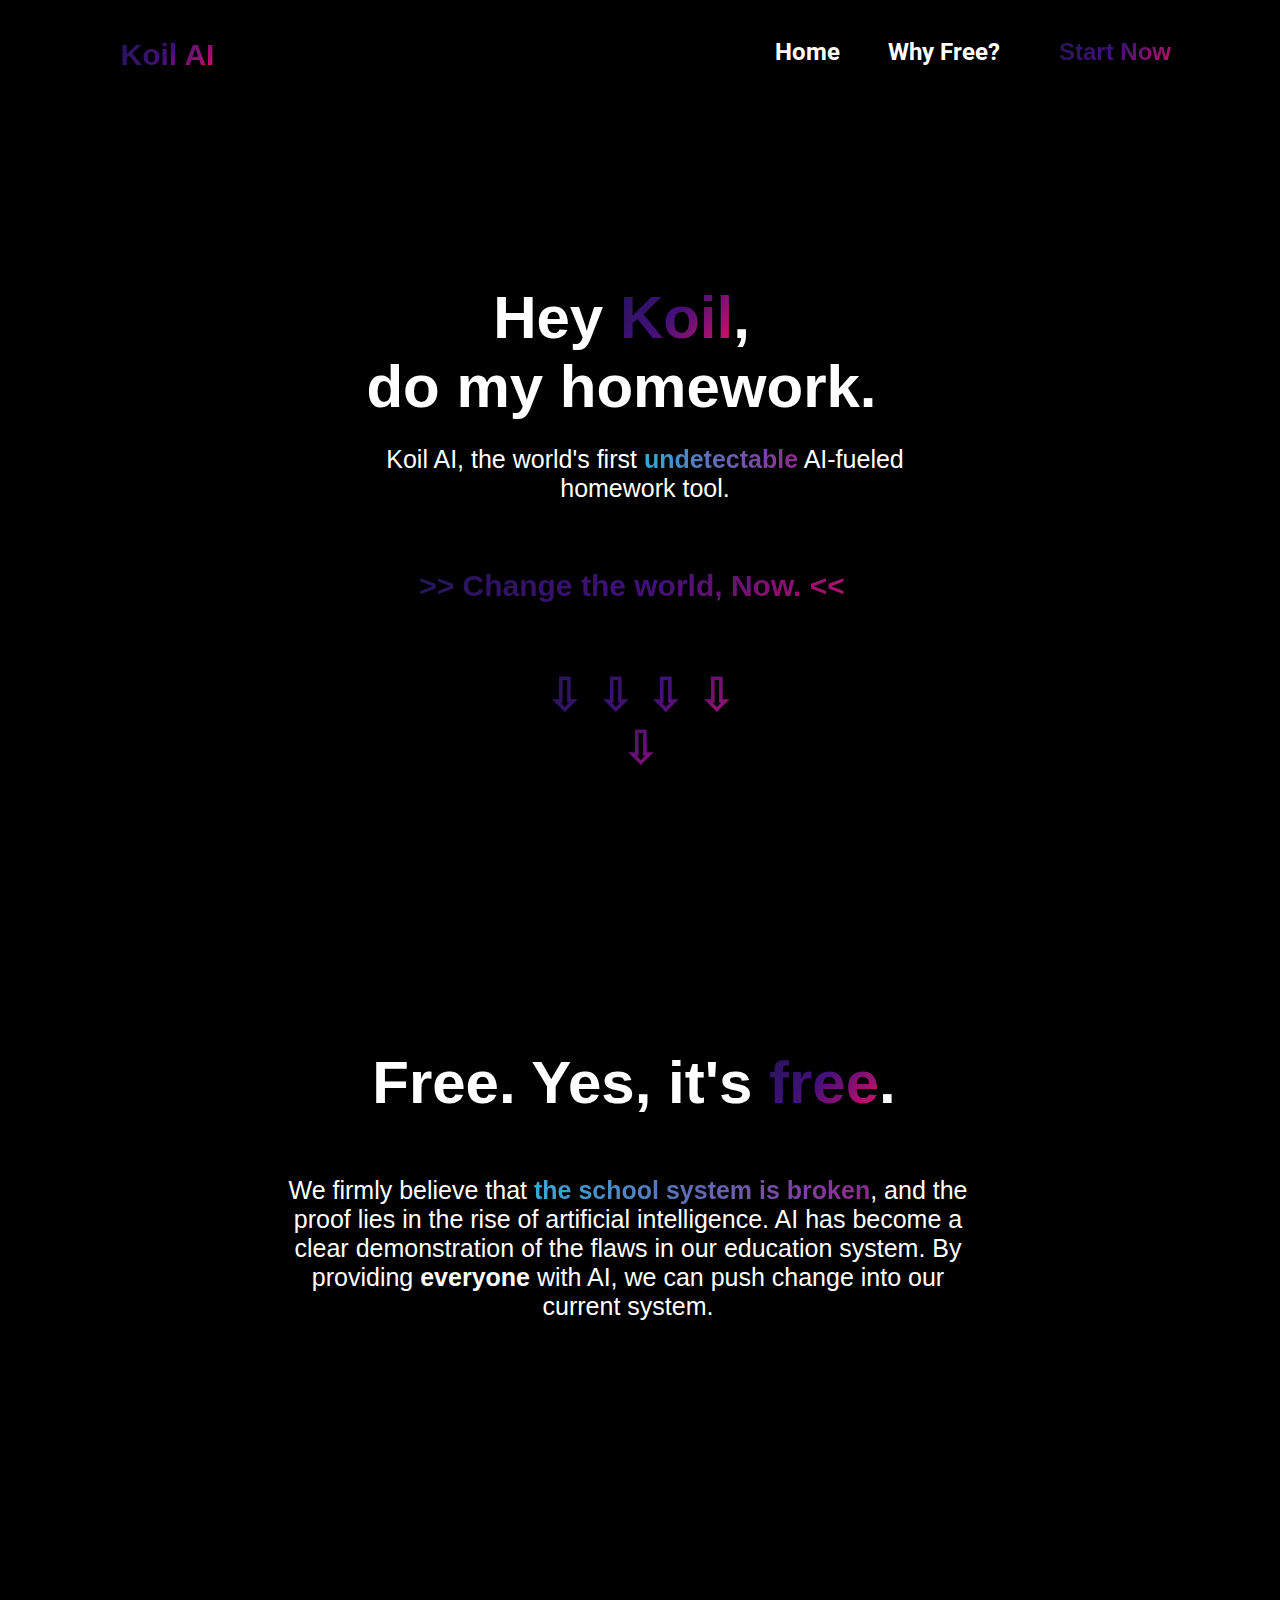
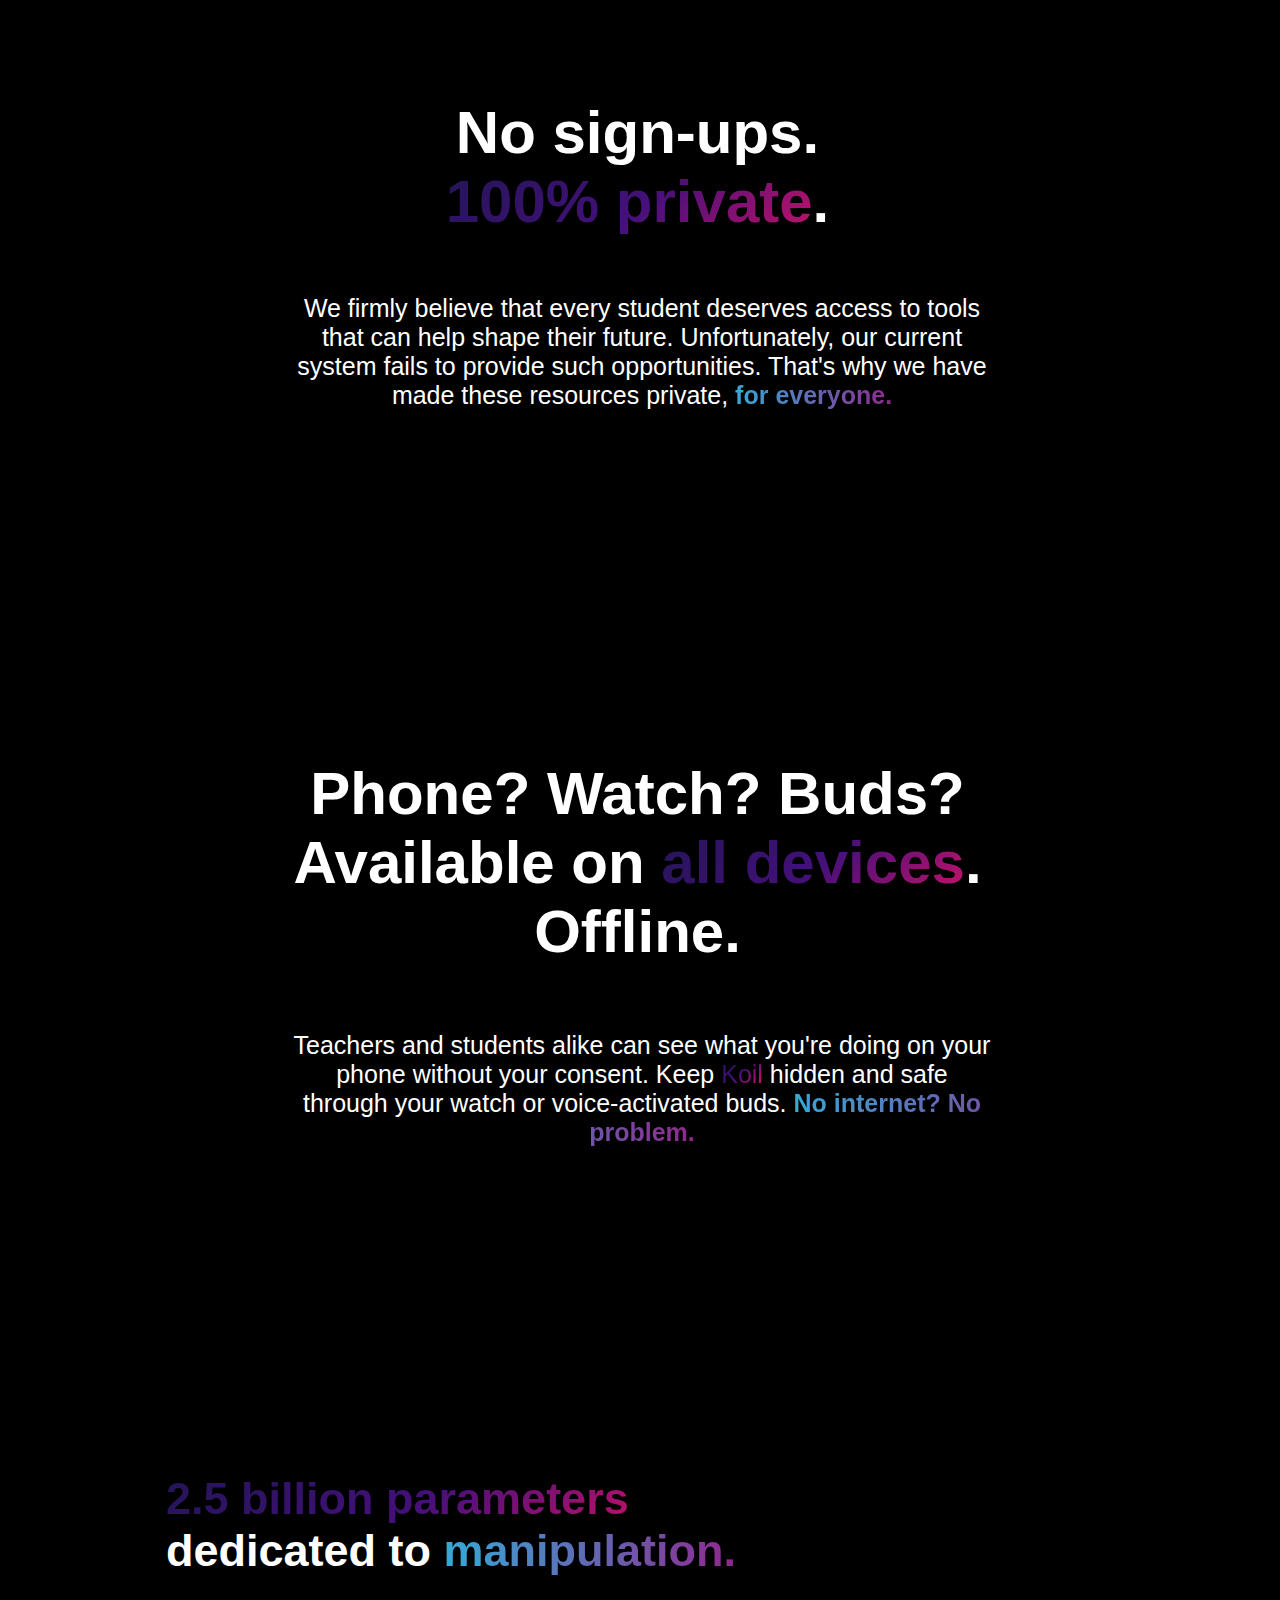
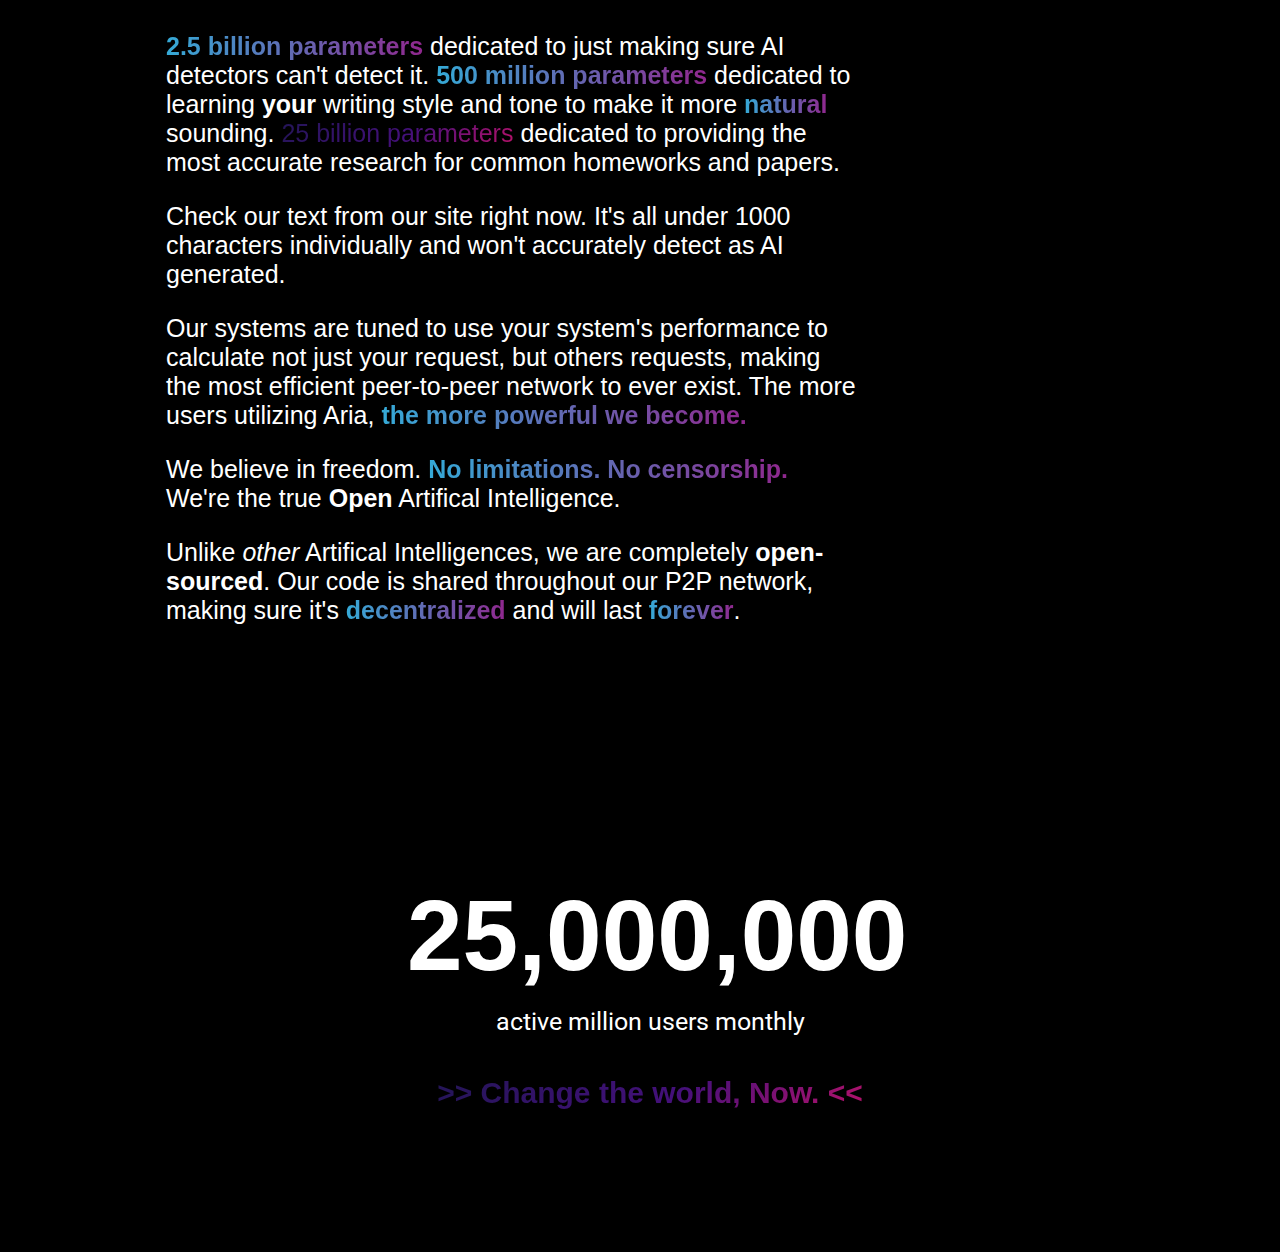
<file: index.html>
<!doctype html><html class="" lang="en"><head>
    <meta charset="UTF-8">
    <!-- generator meta tag -->
    <!-- leave this for stats and Silex version check -->
    <meta name="generator" content="Silex v2.2.14">
    <!-- End of generator meta tag -->
    <script src="js/jquery.js"></script>
    
    
    <script src="js/front-end.js"></script>
    <link rel="stylesheet" href="css/normalize.css">
    <link rel="stylesheet" href="css/front-end.css">

    
    
    
    <title>Koil AI - index</title>
    

    
<link href="https://fonts.googleapis.com/css?family=Roboto" rel="stylesheet" class="silex-custom-font"><link href="css/AI.png" rel="shortcut icon"><script src="js/script.js"></script><link href="css/styles.css" rel="stylesheet"><style>body { opacity: 0; transition: .25s opacity ease; }</style></head>

<body class="body-initial all-style prevent-resizable prevent-selectable editable-style silex-runtime silex-published" data-current-page="page-index">
    









    
    
    
















<section class="editable-style section-element silex-id-1683740967507-4 page-page-1"><div class="editable-style container-element silex-id-1683740967508-5 silex-element-content website-width prevent-draggable"><a class="editable-style html-element silex-id-1683740991314-6 page-link-active" href="index.html"><div class="silex-element-content"><h1 style="text-align: center; font-size: 30px;">
   <span id="aria"><strong>Koil AI</strong></span>
</h1></div></a><a class="editable-style html-element silex-id-1683741755524-5" href="chat.html"><div class="silex-element-content"><h2><span id="aria">Start Now</span></h2></div></a><a class="editable-style text-element silex-id-1683741705932-0" href="#first"><div class="silex-element-content normal"><h2>Home</h2><span class="_wysihtml-temp-caret-fix" style="position: absolute; display: block; min-width: 1px; z-index: 99999;">﻿</span></div></a><a class="editable-style text-element silex-id-1683741717370-1" href="#first"><div class="silex-element-content normal"><h2>Why Free?</h2><span class="_wysihtml-temp-caret-fix" style="position: absolute; display: block; min-width: 1px; z-index: 99999;">﻿</span></div></a></div></section><section class="container-element editable-style silex-id-1474394621033-3 section-element prevent-resizable page-page-1 page-index paged-element paged-element-visible">
        <div class="editable-style silex-element-content silex-id-1474394621032-2 container-element selected website-width" id="landing"><div class="editable-style html-element silex-id-1683731656943-8 page-page-1 page-index paged-element paged-element-visible"><div class="silex-element-content"><p style="text-align: center;">Koil AI, the world's first <span id="nice">undetectable</span> AI-fueled homework tool.</p></div></div><a class="editable-style html-element silex-id-1683732601766-30 page-page-1 page-index paged-element paged-element-visible" href="chat.html"><div class="silex-element-content"><h1 style="text-align: center; font-size: 30px;">
    <span id="aria"><strong> &gt;&gt; Change the world, Now. &lt;&lt; </strong></span>
</h1></div></a><div class="editable-style html-element silex-id-1683738316308-0 page-page-1 page-index paged-element paged-element-visible"><div class="silex-element-content"><a href="#first" <h1="" style="text-align: center; font-size: 45px;">
    <span class="bounce"><span id="aria"><strong>⇩ ⇩ ⇩ ⇩ ⇩</strong></span></span><strong>

</strong></a></div></div><div class="editable-style html-element silex-id-1683643973569-0 page-page-1 page-index paged-element paged-element-visible" style="z-index: 99999999; transform: translate(-8px, 5px); top: 130px; left: 244px; width: 691px; min-height: 218px;"><div class="silex-element-content"><h1 style="text-align: center;">
    Hey <span id="aria"><strong>Koil</strong></span>,
    <br>
    do my homework.
</h1></div></div></div>
    </section><section class="editable-style section-element silex-id-1683658010617-0 page-page-1 page-index paged-element paged-element-visible"><div class="editable-style container-element silex-id-1683658010618-1 silex-element-content prevent-draggable website-width" id="first"><div class="editable-style html-element silex-id-1683731815841-9 page-page-1 page-index paged-element paged-element-visible"><div class="silex-element-content"><h1 style="text-align: center;">
    Free. Yes, it's <span id="aria"><strong>free</strong></span>.
</h1></div></div><div class="editable-style html-element silex-id-1683731919632-12 page-page-1 page-index paged-element paged-element-visible"><div class="silex-element-content"><p style="text-align: center;">We firmly believe that <span id="nice">the school system is broken</span>, and the proof lies in the rise of artificial intelligence. AI has become a clear demonstration of the flaws in our education system. By providing <b>everyone</b> with AI, we can push change into our current system.</p></div></div></div></section><section class="editable-style section-element silex-id-1683732209393-14 page-index paged-element paged-element-visible"><div class="editable-style container-element silex-id-1683732209393-15 silex-element-content website-width prevent-draggable"><div class="editable-style html-element silex-id-1683732209393-16 page-page-1 page-index paged-element paged-element-visible"><div class="silex-element-content"><h1 style="text-align: center;">
    No sign-ups. <span id="aria"><strong>100% private</strong></span>.
</h1></div></div><div class="editable-style html-element silex-id-1683732209393-17 page-page-1 page-index paged-element paged-element-visible"><div class="silex-element-content"><p style="text-align: center;">We firmly believe that every student deserves access to tools that can help shape their future. Unfortunately, our current system fails to provide such opportunities. That's why we have made these resources private, <span id="nice">for everyone.</span></p></div></div></div></section><section class="editable-style section-element silex-id-1683732323602-22 page-page-1 page-index paged-element paged-element-visible"><div class="editable-style container-element silex-id-1683732323602-23 page-page-1 silex-element-content website-width prevent-draggable page-index paged-element paged-element-visible"><div class="editable-style html-element silex-id-1683732323602-24 page-page-1 page-index paged-element paged-element-visible"><div class="silex-element-content"><h1 style="text-align: center;">
    Phone? Watch? Buds? Available on <span id="aria"><strong>all devices</strong></span>. Offline.
</h1></div></div><div class="editable-style html-element silex-id-1683732323602-25 page-page-1 page-index paged-element paged-element-visible"><div class="silex-element-content"><p style="text-align: center;">Teachers and students alike can see what you're doing on your phone without your consent. Keep <span id="aria">Koil</span> hidden and safe through your watch or voice-activated buds. <span id="nice">No internet? No problem.</span></p></div></div></div></section><section class="editable-style section-element silex-id-1683741891832-6 page-index paged-element paged-element-visible"><div class="editable-style container-element silex-id-1683741891832-7 silex-element-content website-width prevent-draggable"><div class="editable-style html-element silex-id-1683741891832-8 page-page-1 page-index paged-element paged-element-visible"><div class="silex-element-content"><h1 style="text-align: left; font-size: 45px;">
    <span id="aria"><strong>2.5 billion parameters</strong></span> dedicated to <span id="nice">manipulation.
</span></h1></div></div><div class="editable-style html-element silex-id-1683741891832-9 page-page-1 page-index paged-element paged-element-visible"><div class="silex-element-content"><p style="text-align: left;">
    <span id="nice">2.5 billion parameters</span> dedicated to just making sure AI detectors can't detect it. <span id="nice">500 million parameters</span> dedicated to learning <strong>your</strong> writing style and tone to make it more <span id="nice">natural</span> sounding. <span id="aria">25 billion parameters</span> dedicated to providing the most accurate research for common homeworks and papers.
</p>

<p>
    Check our text from our site right now. It's all under 1000 characters individually and won't accurately detect as AI generated.
</p>

<p>
    Our systems are tuned to use your system's performance to calculate not just your request, but others requests, making the most efficient peer-to-peer network to ever exist. The more users utilizing Aria, <span id="nice">the more powerful we become.</span>
</p>
<p>
    We believe in freedom. <span id="nice">No limitations. No censorship.</span> We're the true <b>Open</b> Artifical Intelligence.
</p>
<p>
    Unlike <i>other</i> Artifical Intelligences, we are completely <strong>open-sourced</strong>. Our code is shared throughout our P2P network, making sure it's <span id="nice">decentralized</span> and will last <span id="nice">forever</span>.</p></div></div></div></section><section class="editable-style section-element silex-id-1683743364510-0 page-index paged-element paged-element-visible"><div class="editable-style container-element silex-id-1683743364511-1 silex-element-content website-width prevent-draggable"><div class="editable-style html-element silex-id-1683743390013-3 page-index paged-element paged-element-visible"><div class="silex-element-content"><h1 style="font-size: 100px;">25,000,000</h1></div></div><div class="editable-style text-element silex-id-1683743429212-4 page-index paged-element paged-element-visible"><div class="silex-element-content normal"><p>active million users monthly</p></div></div><a class="editable-style html-element silex-id-1683743451468-5 page-index paged-element paged-element-visible" href="chat.html"><div class="silex-element-content"><h1 style="text-align: center; font-size: 30px;">
    <span id="aria"><strong> &gt;&gt; Change the world, Now. &lt;&lt; </strong></span>
</h1></div></a></div></section></body></html>
</file>
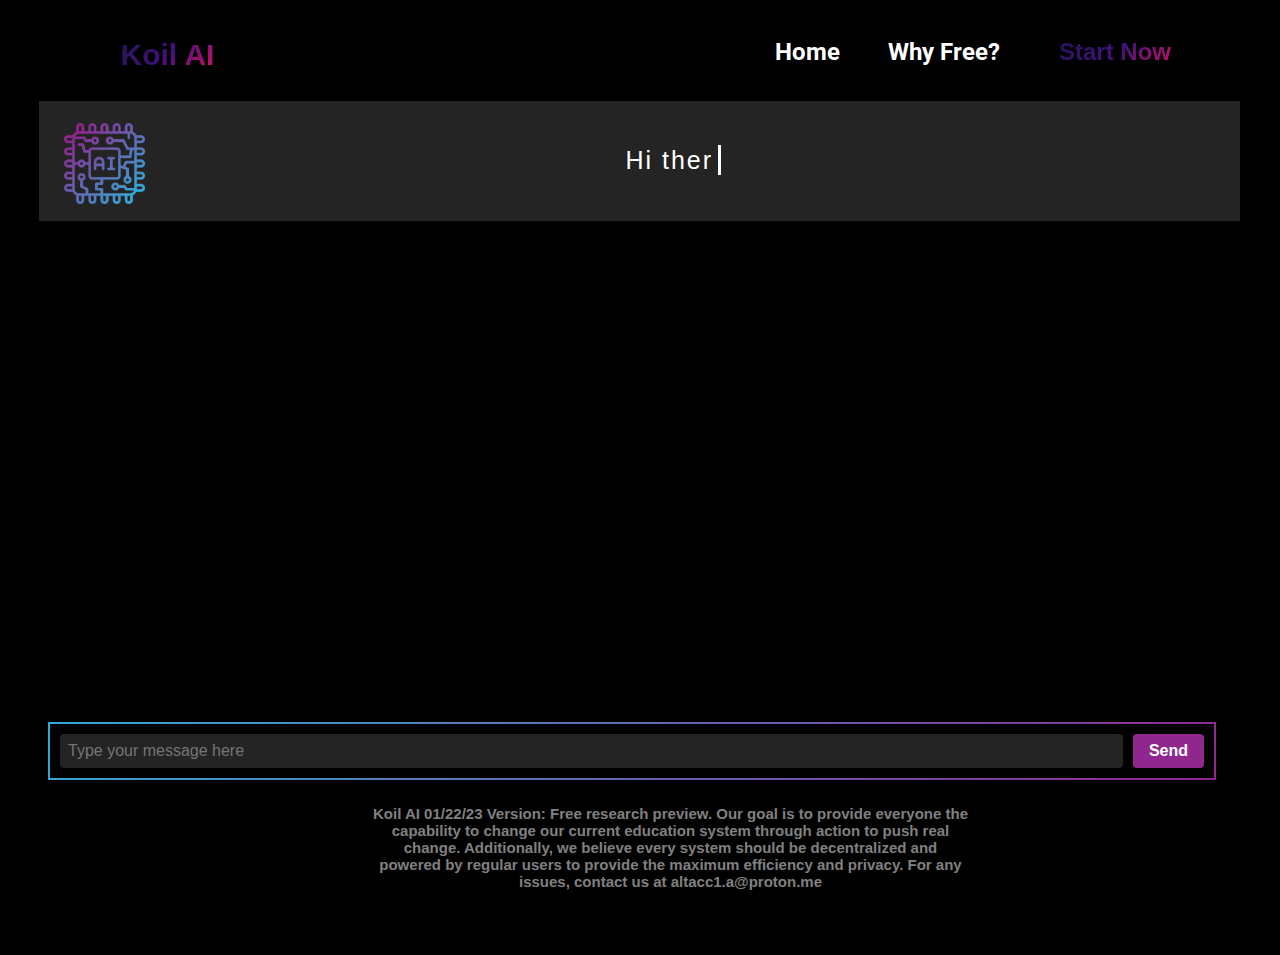
<file: chat.html>
<!doctype html><html class="" lang="en"><head>
    <meta charset="UTF-8">
    <!-- generator meta tag -->
    <!-- leave this for stats and Silex version check -->
    <meta name="generator" content="Silex v2.2.14">
    <!-- End of generator meta tag -->
    <script src="js/jquery.js"></script>
    
    
    <script src="js/front-end.js"></script>
    <link rel="stylesheet" href="css/normalize.css">
    <link rel="stylesheet" href="css/front-end.css">

    
    
    
    <title>Koil AI - chat</title>
    

    
<link href="https://fonts.googleapis.com/css?family=Roboto" rel="stylesheet" class="silex-custom-font"><link href="css/AI.png" rel="shortcut icon"><script src="js/script.js"></script><link href="css/styles.css" rel="stylesheet"><style>body { opacity: 0; transition: .25s opacity ease; }</style></head>

<body class="body-initial all-style prevent-resizable prevent-selectable editable-style silex-runtime silex-published" data-current-page="page-chat">
    









    
    
    
















<section class="editable-style section-element silex-id-1683740967507-4 page-page-1"><div class="editable-style container-element silex-id-1683740967508-5 silex-element-content website-width prevent-draggable"><a class="editable-style html-element silex-id-1683740991314-6" href="index.html"><div class="silex-element-content"><h1 style="text-align: center; font-size: 30px;">
   <span id="aria"><strong>Koil AI</strong></span>
</h1></div></a><a class="editable-style html-element silex-id-1683741755524-5 page-link-active" href="chat.html"><div class="silex-element-content"><h2><span id="aria">Start Now</span></h2></div></a><a class="editable-style text-element silex-id-1683741705932-0" href="#first"><div class="silex-element-content normal"><h2>Home</h2><span class="_wysihtml-temp-caret-fix" style="position: absolute; display: block; min-width: 1px; z-index: 99999;">﻿</span></div></a><a class="editable-style text-element silex-id-1683741717370-1" href="#first"><div class="silex-element-content normal"><h2>Why Free?</h2><span class="_wysihtml-temp-caret-fix" style="position: absolute; display: block; min-width: 1px; z-index: 99999;">﻿</span></div></a></div></section><section class="editable-style section-element silex-id-1683743674580-7 page-chat paged-element paged-element-visible"><div class="editable-style container-element silex-id-1683743674580-8 silex-element-content website-width prevent-draggable"><div class="editable-style html-element silex-id-1683743681864-9"><div class="silex-element-content"><div class="chat-input">
  <input type="text" class="user-input" placeholder="Type your message here">
    <a href="https://www.youtube.com/watch?v=dQw4w9WgXcQ">
        <button class="send-button">Send</button>
    </a>
</div>
</div></div><div class="editable-style container-element silex-id-1683743876046-11"><div class="editable-style image-element silex-id-1683743862273-10"><img src="assets/AI.png"></div><div class="editable-style html-element silex-id-1683743996950-12"><div class="silex-element-content"><div id="container">
  <span id="text"></span>
  <span id="cursor"></span>
</div>
<script>
    function animateText() {
  const textElement = document.getElementById('text');
  const text = "Hi there! How can I help you today?";
  let index = 0;

  function type() {
    textElement.textContent += text[index];
    index++;

    if (index === text.length) {
      clearInterval(typingInterval);
    }
  }

  const isInViewport = (element) => {
    const rect = element.getBoundingClientRect();
    return (
      rect.top >= 0 &&
      rect.left >= 0 &&
      rect.bottom <= (window.innerHeight || document.documentElement.clientHeight) &&
      rect.right <= (window.innerWidth || document.documentElement.clientWidth)
    );
  };

  const startTypingWhenVisible = () => {
    if (isInViewport(textElement)) {
      textElement.style.opacity = 1;
      typingInterval = setInterval(type, 100);
      window.removeEventListener('scroll', startTypingWhenVisible);
    }
  };

  window.addEventListener('scroll', startTypingWhenVisible);
  startTypingWhenVisible();
}

document.addEventListener('DOMContentLoaded', animateText);
</script></div></div></div><div class="editable-style html-element silex-id-1683745374190-14"><div class="silex-element-content"><p style="color: gray; font-size: 15px; text-align: center;"> <strong>Koil AI 01/22/23 Version: Free research preview. Our goal is to provide everyone the capability to change our current education system through action to push real change. Additionally, we believe every system should be decentralized and powered by regular users to provide the maximum efficiency and privacy. For any issues, contact us at altacc1.a@proton.me</strong> </p></div></div></div></section></body></html>
</file>
<file: css/front-end.css>
/**
 * This file holds the styles of websites while editing
 */

body {
  min-height: 100vh;
  min-width: 98vw; /* remove approx size of vertical scroll bar */
}

/* prevent-auto-z-index is to let the components handle their z-index */
.section-element > .silex-element-content > *:not(.prevent-auto-z-index):not(.fixed) {
  /* put the elements of a section on top of sections bellow */
  z-index: 10;
}
/* workaround a bug of the 2.11 version (front end) */
/* sections used to hava margin-top: -1; which can not be edited in the UI */
.editable-style.section-element {
  margin-top: 0;
}
/****************************************************/
.website-width {
  width: 960px;
}
.paged-element-hidden {
  display: none !important;
}
/* resize */
.editable-style.image-element img {
  border-radius: inherit; /* this is to follow the element's radius */
	width: 100%;
	height: 100%;
}
/*
 .image-element > .silex-element-content {
	overflow: hidden;
}
*/
.html-element .silex-element-content {
  /* enable HTML content to have style="min-height: inherit;" */
  /* removed because it makes components buggy, add it to silex if you need to
  position: absolute;
  min-height: inherit;
  width: 100%; /* needed by slideshow components and probably others */
  /*
  height: 100%; /* needed by slideshow kreview and probably others */
}
/* wysihtml text editor styles */
.wysiwyg-float-left {
  float: left;
  margin: 0 8px 8px 0;
}
.wysiwyg-float-right {
  float: right;
  margin: 0 0 8px 8px;
}
/* Remove dots surrounding links in Firefox
    because of normalize.css */
a:focus{ outline: none;}

body .editable-style[data-silex-href] {
  cursor: pointer;
}
body.enable-mobile .editable-style.hide-on-desktop {
  display: none;
}
/* only outside the editor */
/* needs to be more qualified than body.enable-mobile .editable-style:not(.prevent-mobile-style) */
body.silex-runtime.body-initial .fixed {
  position: absolute;
  z-index: 20;
}
/* Mobile styles */
@media (max-width:480px) {
  /* needs to be more qualified than body.enable-mobile .editable-style:not(.prevent-mobile-style) */
  body.silex-runtime.body-initial .fixed {
    /* on mobile (chrome, this is needed to be on top of other content) */
    position: relative;
  }

  /* hide horizontal scroll bar which appears because of residual values in css
  html {
    overflow-x: hidden;
  }
  */
  body {
    position: initial; /* used to be absolute but now only in editor (editable.css), when position is absolute the body has the size of its content */
  }
  /* mobile mode */
  body.enable-mobile .editable-style:not(.prevent-mobile-style),
  body.enable-mobile .background.background-initial {
    position: static;
    top: auto;
    left: auto;
    max-width: 100%;
    min-width: auto; /* this is to remove sections min-width, since section min-width is set to the witdh of its content in Element::setStyle() */
    margin-left: auto;
    margin-right: auto;
  }
  body.enable-mobile .editable-style.section-element {
    padding: 0;
  }
  body.enable-mobile.silex-resizing .editable-style:not(.prevent-mobile-style) {
    max-width: unset; /* while dragging let the user size the elements freely */
  }
  body.enable-mobile .image-element.editable-style:not(.prevent-mobile-style) {
    position: relative;
  }
  body.enable-mobile .editable-style.section-element {
    max-width: 100%; /* section bg should be 100% width because user do not need to grab the side and resize */
    padding: 0;
    margin: 0;
  }
  body.enable-mobile .container-element:not(.paged-element-hidden) {
    display: flex;
    align-items: center;
    justify-content: space-around;
    flex-wrap: wrap;
  }
  /* but still hide paged elements or desktop only elements */
  body.enable-mobile .editable-style.hide-on-mobile {
    display: none;
  }
  body.enable-mobile .editable-style.hide-on-desktop:not(.paged-element-hidden) {
    display: initial;
  }
  body.silex-runtime.enable-mobile .background.background-initial {
    max-width: 100%;
  }
}

/* only outside the editor */
/* needs to be more qualified than body.enable-mobile .editable-style:not(.prevent-mobile-style) */
body.silex-runtime.body-initial .fixed {
  position: absolute;
  z-index: 20;
}
/* Mobile styles */
@media (max-width:480px) {
  /* needs to be more qualified than body.enable-mobile .editable-style:not(.prevent-mobile-style) */
  body.silex-runtime.body-initial .fixed {
    /* on mobile (chrome, this is needed to be on top of other content) */
    position: relative;
  }
}

/**
 * prodotype components
 */
.silex-element-content-full-height .silex-element-content {
  height: 100%;
}
silex-template,
.prodotype-preview {
  display: none;
}
.prodotype-runtime,
.prodotype-runtime-strict {
  display: none;
}
.prodotype-published {
  display: none;
}
body.silex-editor .prodotype-preview {
  display: block;
}
body.silex-runtime .prodotype-runtime,
body.silex-runtime .prodotype-runtime-strict {
  display: block;
}
body.silex-published .prodotype-published {
  display: block;
}
body.silex-publish .prodotype-runtime-strict {
  display: none;
}
.prodotype-force-size {
  position: absolute;
  width: 100%;
  height: 100%;
}
.silex-component-button button {
  width: 100%;
}
/* full-width component*/
div.editable-style.full-width-section {
  min-height: 100px;
}

div.editable-style.full-width-section>.editable-style {
  position: static;
  min-width: 100%;
}

div.editable-style.full-width-section>.editable-style.silex-element-content {
  display: none;
}
</file>
<file: css/styles.css>
#container {text-align: center;}#text {display: inline-block; vertical-align: middle; font-size: 25px; color: #fff; letter-spacing: 2px; opacity: 0;}#cursor {display: inline-block; vertical-align: middle; width: 3px; height: 30px; background-color: #fff; animation: blink .75s step-end infinite;}@keyframes blink { 
  from,to {background-color: transparent;} 
  50% {background-color: #fff;} 
}header {padding: 20px; background-color: #000; color: #fff;}.header-container {position: relative;}.header-text {font-size: 32px; margin: 0; opacity: 0; animation: fade-in 1s forwards;}@keyframes fade-in { 
  from {opacity: 0;} 
  to {opacity: 1;} 
}.underline {position: absolute; bottom: -5px; left: 0; width: 100%; height: 4px; background: linear-gradient(to right, #00a8ff, #ff0000); transform: translateX(-100%); animation: underline-anim 3s infinite linear;}@keyframes underline-anim { 
  0% {transform: translateX(-100%);} 
  20% {transform: translateX(0);} 
  80% {transform: translateX(0);} 
  100% {transform: translateX(-100%);} 
}#aria {background-image: linear-gradient(
    -225deg,
    #231557 0%,
    #44107a 29%,
    #ff1361 67%,
    #fff800 100%
  ); background-size: 200% auto; background-clip: text; color: #fff; text-fill-color: transparent; -webkit-background-clip: text; -webkit-text-fill-color: transparent; animation: textclip 2s linear infinite; display: inline-block;}@keyframes gradientAnimation { 
  0% {background-position: 0% 50%;} 
  100% {background-position: 100% 50%;} 
}#nice {background: linear-gradient(to right, #35aad7, #90278e); font-weight: bold; -webkit-background-clip: text; -webkit-text-fill-color: transparent; animation: gradientAnimation 5s linear infinite;}@keyframes textclip { 
  to {background-position: 200% center;} 
}@keyframes bounceAnimation { 
  0% {transform: translateY(0);} 
  50% {transform: translateY(-10px);} 
  100% {transform: translateY(0);} 
}.bounce {display: inline-block; animation: bounceAnimation 1s infinite;}html {scroll-behavior: smooth;}
.body-initial {background-color: rgba(0,0,0,1); position: static;}.silex-id-1474394621033-3 {position: static; margin-top: -1px; background-color: transparent;}.silex-id-1474394621032-2 {background-color: transparent; min-height: 717px; position: relative; margin-left: auto; margin-right: auto;}.silex-id-1683643973569-0 {width: 691px; min-height: 218px; background-color: transparent; position: absolute; top: 125px; left: 252px;}.silex-id-1683658010617-0 {position: static; background-color: transparent;}.silex-id-1683658010618-1 {min-height: 700px; background-color: transparent; position: relative; margin-left: auto; margin-right: auto;}.silex-id-1683731656943-8 {width: 602px; min-height: 108px; background-color: transparent; position: absolute; top: 312px; left: 304px;}.silex-id-1683731815841-9 {width: 684px; min-height: 149px; background-color: transparent; position: absolute; top: 183px; left: 252px;}.silex-id-1683731919632-12 {width: 700px; min-height: 195px; background-color: transparent; position: absolute; top: 326px; left: 238px;}.silex-id-1683732209393-14 {position: static; background-color: transparent;}.silex-id-1683732209393-15 {min-height: 700px; background-color: transparent; position: relative; margin-left: auto; margin-right: auto;}.silex-id-1683732209393-16 {width: 691px; min-height: 218px; background-color: transparent; position: absolute; top: 133px; left: 252px;}.silex-id-1683732209393-17 {width: 700px; min-height: 171px; background-color: transparent; position: absolute; top: 344px; left: 252px;}.silex-id-1683732323602-22 {position: static; background-color: transparent;}.silex-id-1683732323602-23 {min-height: 700px; background-color: transparent; position: relative; margin-left: auto; margin-right: auto;}.silex-id-1683732323602-24 {width: 691px; min-height: 287px; background-color: transparent; position: absolute; top: 94px; left: 252px;}.silex-id-1683732323602-25 {width: 700px; min-height: 171px; background-color: transparent; position: absolute; top: 381px; left: 252px;}.silex-id-1683732601766-30 {width: 512px; min-height: 74px; background-color: transparent; position: absolute; top: 441px; left: 336px;}.silex-id-1683738316308-0 {width: 196px; min-height: 55px; background-color: transparent; position: absolute; top: 560px; left: 503px;}.silex-id-1683740967507-4 {position: static;}.silex-id-1683740967508-5 {min-height: 108px; background-color: transparent; position: relative; margin-left: auto; margin-right: auto;}.silex-id-1683740991314-6 {width: 233px; min-height: 74px; background-color: transparent; position: absolute; top: 18px; left: 11px;}.silex-id-1683741705932-0 {width: 83px; min-height: 68px; position: absolute; top: 17.8125px; left: 735px;}.silex-id-1683741717370-1 {width: 152px; min-height: 68px; position: absolute; top: 18.375px; left: 848px;}.silex-id-1683741755524-5 {width: 115px; min-height: 67px; background-color: transparent; position: absolute; top: 18.0625px; left: 1019px;}.silex-id-1683741891832-6 {position: static; background-color: transparent;}.silex-id-1683741891832-7 {min-height: 1031px; background-color: transparent; position: relative; margin-left: auto; margin-right: auto;}.silex-id-1683741891832-8 {width: 578px; min-height: 164px; background-color: transparent; position: absolute; top: 118px; left: 126px;}.silex-id-1683741891832-9 {width: 692px; min-height: 195px; background-color: transparent; position: absolute; top: 282.125px; left: 126px;}.silex-id-1683743364510-0 {position: static;}.silex-id-1683743364511-1 {min-height: 496px; background-color: transparent; position: relative; margin-left: auto; margin-right: auto;}.silex-id-1683743390013-3 {width: 516px; min-height: 251px; background-color: transparent; position: absolute; top: 55px; left: 367px;}.silex-id-1683743429212-4 {width: 314px; min-height: 80px; position: absolute; top: 226px; left: 456px;}.silex-id-1683743451468-5 {width: 512px; min-height: 74px; background-color: transparent; position: absolute; top: 300px; left: 354px;}.silex-id-1683743674580-7 {position: static;}.silex-id-1683743674580-8 {min-height: 847px; background-color: transparent; position: relative; margin-left: auto; margin-right: auto;}.silex-id-1683743681864-9 {width: 1168px; min-height: 61px; background-color: transparent; position: absolute; top: 614px; left: 8px;}.silex-id-1683743862273-10 {width: 81px; height: 81px; position: absolute; top: 22px; left: 25px;}.silex-id-1683743876046-11 {width: 1201px; min-height: 120px; background-color: rgba(36,36,36,1); position: absolute; top: -7px; left: -1px;}.silex-id-1683743996950-12 {width: 1004px; min-height: 50px; background-color: transparent; position: absolute; top: 44px; left: 132px;}.silex-id-1683745374190-14 {width: 597px; min-height: 115px; background-color: transparent; position: absolute; top: 682px; left: 332px;}@media only screen and (max-width: 480px) {}
.website-width {width: 1200px;}@media (min-width: 481px) {.silex-editor {min-width: 1400px;}}
h1 {font-size: 60px; color: #ffffff;}.text-element > .silex-element-content {font-family: 'Roboto', sans-serif; color: #ffffff;}p {font-size: 25px; color: #ffffff;}a {color: #ffffff; text-decoration: none; text-transform: none;}[data-silex-href] {color: #ffffff; text-decoration: none; text-transform: none;}
.chat-input {display: flex; align-items: center; background-color: black; border: 2px solid; border-image-slice: 1; border-width: 2px; border-image-source: linear-gradient(135deg, #35aad7, #90278e); padding: 10px;}.user-input {flex-grow: 1; padding: 8px; border: none; border-radius: 4px; background-color: #242424; color: #fff; outline: none;}.send-button {padding: 8px 16px; border: none; border-radius: 4px; background-color: #90278e; color: #fff; cursor: pointer; font-weight: bold; margin-left: 10px;}body.silex-runtime {opacity: 1;}
</file>
